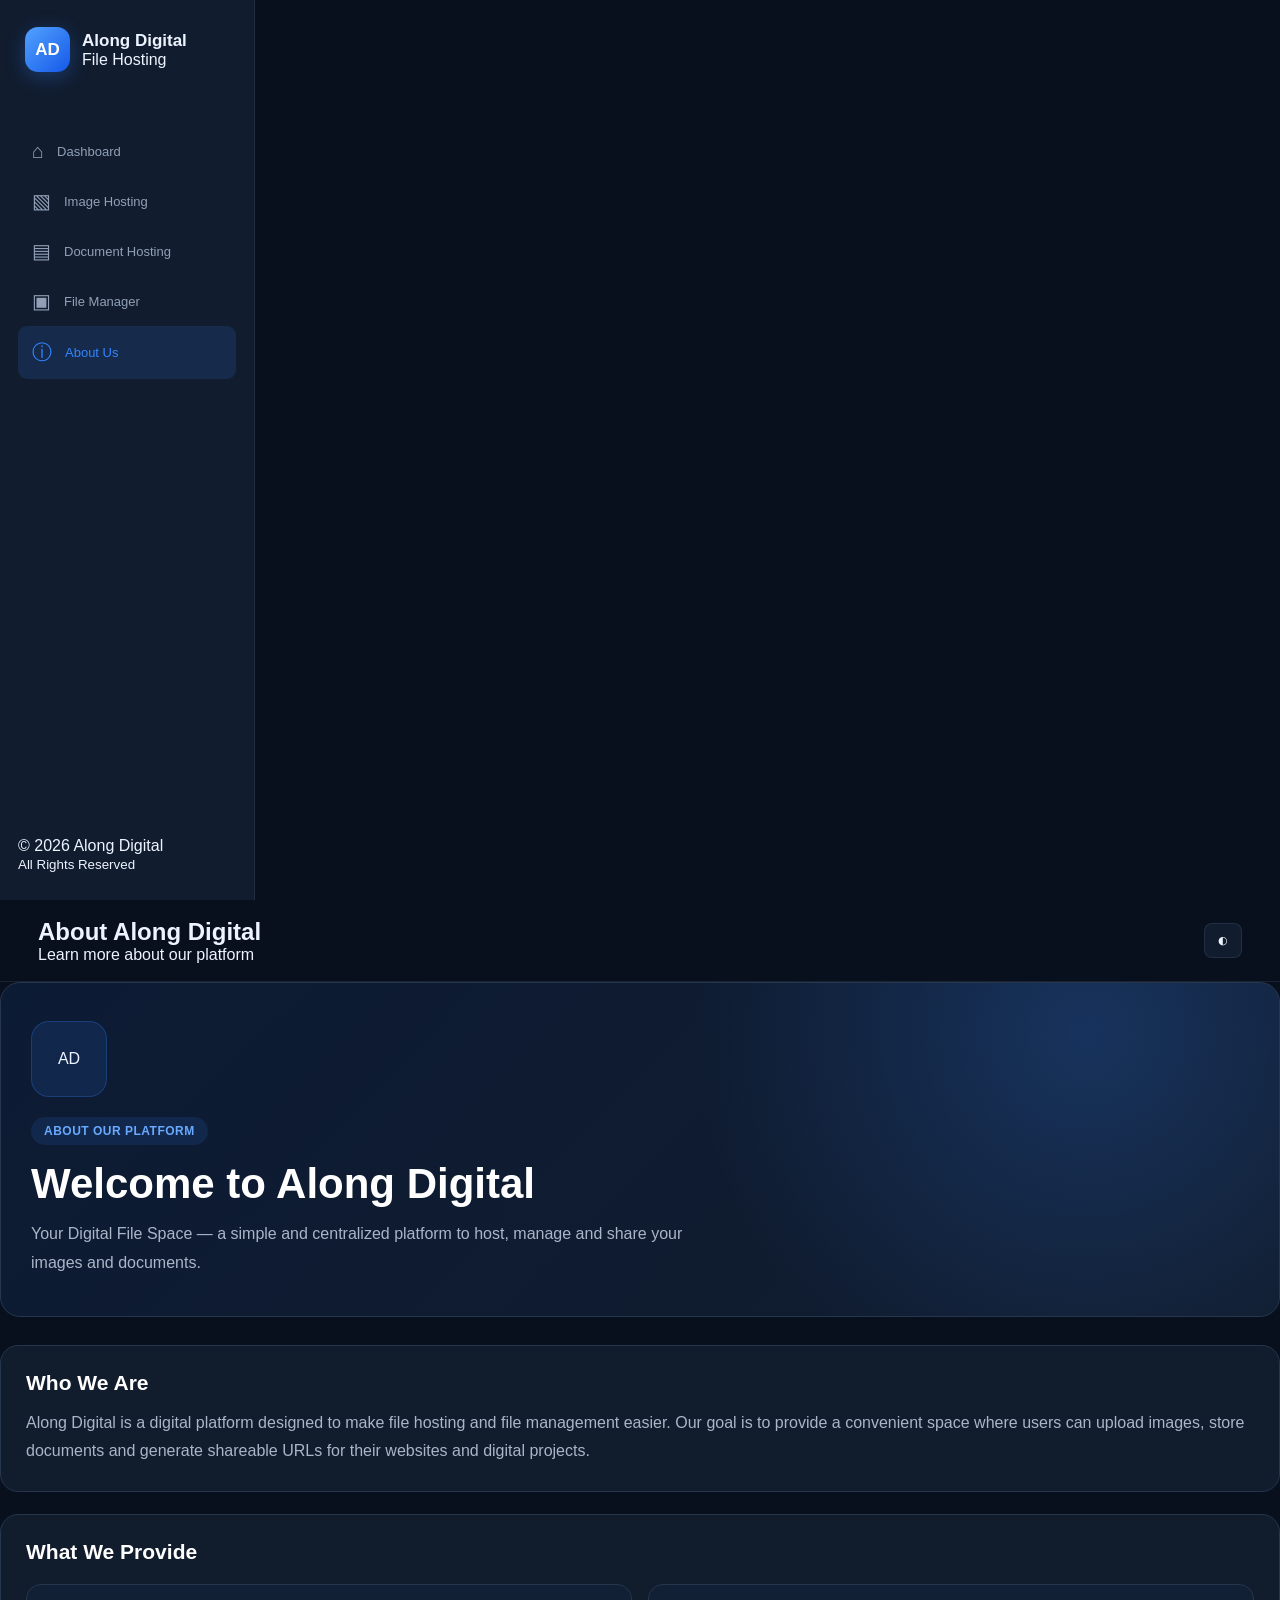
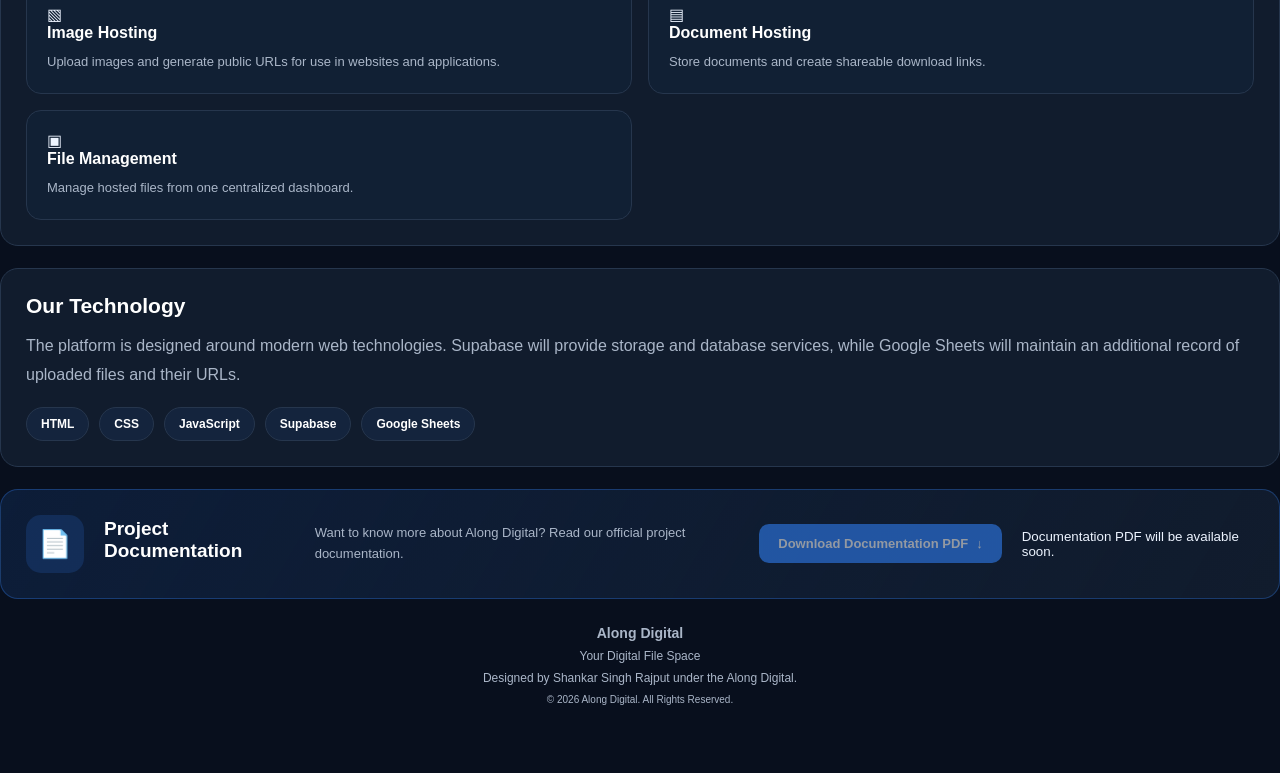
<file: about.html>
<!DOCTYPE html>
<html lang="en">
<head>
  <meta charset="UTF-8">
  <meta name="viewport" content="width=device-width, initial-scale=1.0">

  <title>About Us | Along Digital</title>

  <link rel="stylesheet" href="../style.css">
  <link rel="stylesheet" href="about.css">
</head>

<body>

  <div class="app-container">

    <aside class="sidebar" id="sidebar">

      <div class="brand">
        <div class="brand-logo">AD</div>
        <div class="brand-info">
          <h2>Along Digital</h2>
          <span>File Hosting</span>
        </div>
      </div>

      <nav class="sidebar-nav">

        <a href="../index.html" class="nav-link">
          <span>⌂</span> Dashboard
        </a>

        <a href="image-hosting.html" class="nav-link">
          <span>▧</span> Image Hosting
        </a>

        <a href="document-hosting.html" class="nav-link">
          <span>▤</span> Document Hosting
        </a>

        <a href="file-manager.html" class="nav-link">
          <span>▣</span> File Manager
        </a>

        <a href="about.html" class="nav-link active">
          <span>ⓘ</span> About Us
        </a>

      </nav>

      <div class="sidebar-bottom">
        <p>© 2026 Along Digital</p>
        <small>All Rights Reserved</small>
      </div>

    </aside>


    <main class="main-content">

      <header class="topbar">

        <button class="menu-btn" id="menuBtn">☰</button>

        <div class="topbar-title">
          <h2>About Along Digital</h2>
          <p>Learn more about our platform</p>
        </div>

        <button class="theme-btn" id="themeToggle">◐</button>

      </header>


      <section class="page-content about-content">

        <!-- HERO -->
        <div class="about-hero">

          <div class="about-logo">AD</div>

          <span class="about-tag">ABOUT OUR PLATFORM</span>

          <h1>Welcome to <span>Along Digital</span></h1>

          <p>
            Your Digital File Space — a simple and centralized platform
            to host, manage and share your images and documents.
          </p>

        </div>


        <!-- ABOUT -->
        <div class="about-section">

          <h2>Who We Are</h2>

          <p>
            Along Digital is a digital platform designed to make file
            hosting and file management easier. Our goal is to provide
            a convenient space where users can upload images, store
            documents and generate shareable URLs for their websites
            and digital projects.
          </p>

        </div>


        <!-- SERVICES -->
        <div class="about-section">

          <h2>What We Provide</h2>

          <div class="about-services">

            <div class="about-service-card">
              <span>▧</span>
              <h3>Image Hosting</h3>
              <p>
                Upload images and generate public URLs for use
                in websites and applications.
              </p>
            </div>

            <div class="about-service-card">
              <span>▤</span>
              <h3>Document Hosting</h3>
              <p>
                Store documents and create shareable download links.
              </p>
            </div>

            <div class="about-service-card">
              <span>▣</span>
              <h3>File Management</h3>
              <p>
                Manage hosted files from one centralized dashboard.
              </p>
            </div>

          </div>

        </div>


        <!-- TECHNOLOGY -->
        <div class="about-section">

          <h2>Our Technology</h2>

          <p>
            The platform is designed around modern web technologies.
            Supabase will provide storage and database services,
            while Google Sheets will maintain an additional record
            of uploaded files and their URLs.
          </p>

          <div class="technology-tags">
            <span>HTML</span>
            <span>CSS</span>
            <span>JavaScript</span>
            <span>Supabase</span>
            <span>Google Sheets</span>
          </div>

        </div>


        <!-- DOCUMENTATION -->
        <div class="about-documentation">

          <span class="documentation-icon">📄</span>

          <h2>Project Documentation</h2>

          <p>
            Want to know more about Along Digital?
            Read our official project documentation.
          </p>

          <a
            href="#"
            id="aboutPdfBtn"
            target="_blank"
            rel="noopener noreferrer"
            class="about-pdf-button"
          >
            Download Documentation PDF
            <span>↓</span>
          </a>

          <small id="pdfStatus">
            Documentation PDF will be available soon.
          </small>

        </div>


        <!-- FOOTER -->
        <footer class="about-footer">
          <h3>Along Digital</h3>
          <p>Your Digital File Space</p>
          <p>Designed by Shankar Singh Rajput under the Along Digital.</p>
          <small>© 2026 Along Digital. All Rights Reserved.</small>
        </footer>

      </section>

    </main>

  </div>


  <div class="toast" id="toast"></div>


  <script src="../assets.js"></script>
  <script src="about.js"></script>

</body>
</html>
</file>
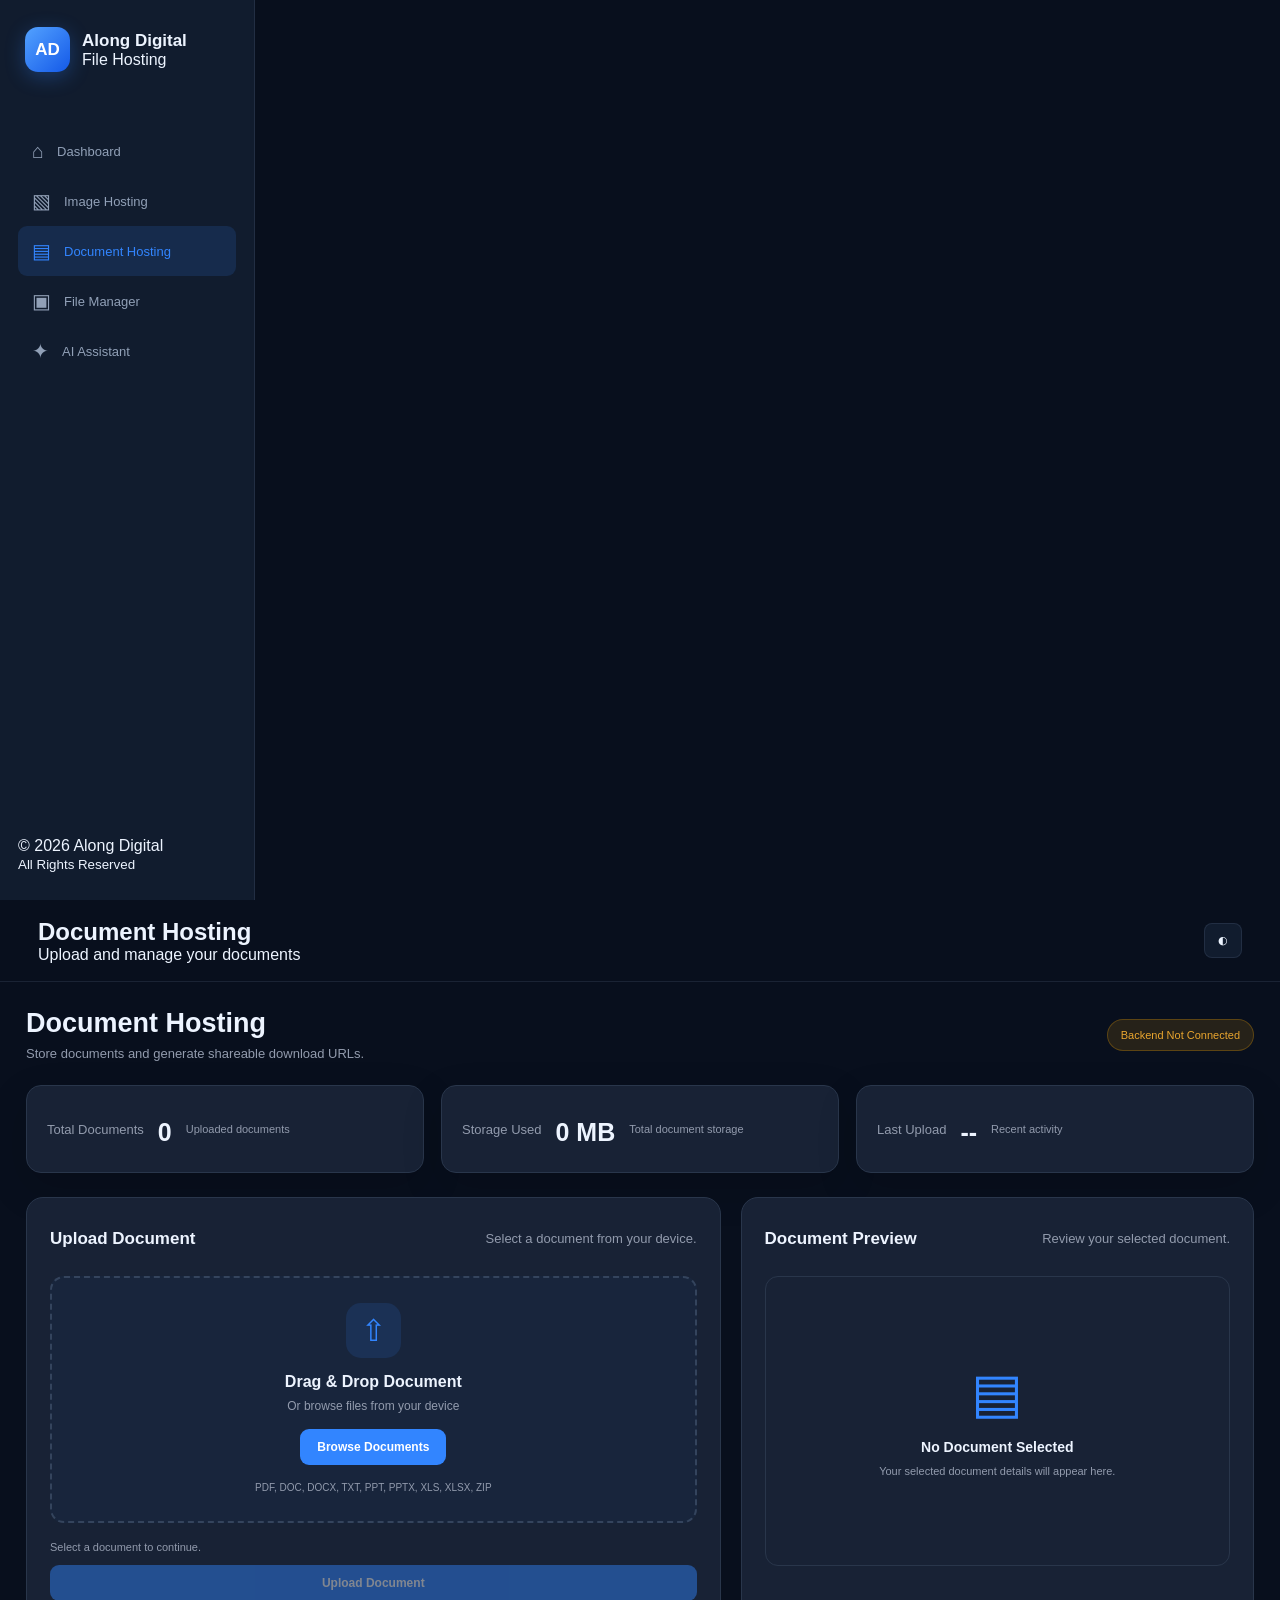
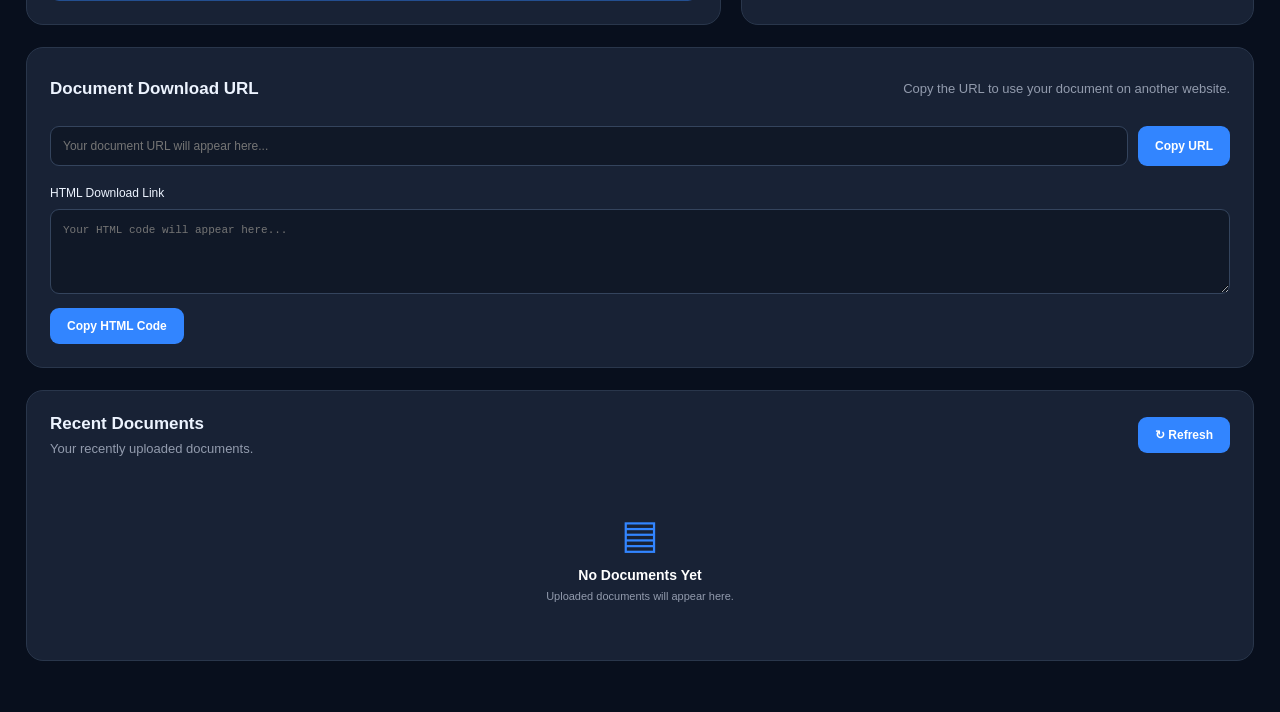
<file: document-hosting.html>
<!DOCTYPE html>
<html lang="en">
<head>
  <meta charset="UTF-8">
  <meta name="viewport" content="width=device-width, initial-scale=1.0">
  <meta name="theme-color" content="#101827">

  <title>Document Hosting | Along Digital</title>

  <link rel="stylesheet" href="../style.css">
  <link rel="stylesheet" href="document-hosting.css">
</head>

<body>

  <div class="app-container">

    <!-- SIDEBAR -->
    <aside class="sidebar" id="sidebar">

      <div class="brand">
        <div class="brand-logo">AD</div>
        <div class="brand-info">
          <h2>Along Digital</h2>
          <span>File Hosting</span>
        </div>
      </div>

      <nav class="sidebar-nav">

        <a href="../index.html" class="nav-link">
          <span>⌂</span> Dashboard
        </a>

        <a href="image-hosting.html" class="nav-link">
          <span>▧</span> Image Hosting
        </a>

        <a href="document-hosting.html" class="nav-link active">
          <span>▤</span> Document Hosting
        </a>

        <a href="file-manager.html" class="nav-link">
          <span>▣</span> File Manager
        </a>

        <a href="ai-assistant.html" class="nav-link">
          <span>✦</span> AI Assistant
        </a>

      </nav>

      <div class="sidebar-bottom">
        <p>© 2026 Along Digital</p>
        <small>All Rights Reserved</small>
      </div>

    </aside>


    <!-- MAIN CONTENT -->
    <main class="main-content">

      <!-- TOPBAR -->
      <header class="topbar">

        <button class="menu-btn" id="menuBtn">☰</button>

        <div class="topbar-title">
          <h2>Document Hosting</h2>
          <p>Upload and manage your documents</p>
        </div>

        <button class="theme-btn" id="themeToggle">
          ◐
        </button>

      </header>


      <!-- PAGE CONTENT -->
      <section class="page-content">

        <div class="page-heading">
          <div>
            <h1>Document Hosting</h1>
            <p>Store documents and generate shareable download URLs.</p>
          </div>

          <span class="status-label" id="connectionStatus">
            Backend Not Connected
          </span>
        </div>


        <!-- STATS -->
        <div class="stats-grid">

          <div class="stat-card">
            <span>Total Documents</span>
            <h2 id="totalDocuments">0</h2>
            <small>Uploaded documents</small>
          </div>

          <div class="stat-card">
            <span>Storage Used</span>
            <h2 id="documentStorage">0 MB</h2>
            <small>Total document storage</small>
          </div>

          <div class="stat-card">
            <span>Last Upload</span>
            <h2 id="lastUpload">--</h2>
            <small>Recent activity</small>
          </div>

        </div>


        <!-- UPLOAD SECTION -->
        <div class="document-layout">

          <div class="upload-card">

            <div class="section-heading">
              <h2>Upload Document</h2>
              <p>Select a document from your device.</p>
            </div>

            <div class="document-drop-zone" id="documentDropZone">

              <div class="upload-icon">⇧</div>

              <h3>Drag & Drop Document</h3>

              <p>Or browse files from your device</p>

              <button type="button" id="selectDocumentBtn">
                Browse Documents
              </button>

              <small>
                PDF, DOC, DOCX, TXT, PPT, PPTX, XLS, XLSX, ZIP
              </small>

              <input
                type="file"
                id="documentInput"
                accept=".pdf,.doc,.docx,.txt,.ppt,.pptx,.xls,.xlsx,.zip"
                hidden
              >

            </div>


            <!-- SELECTED DOCUMENT -->
            <div class="selected-document" id="selectedDocument">

              <div class="document-icon" id="documentIcon">PDF</div>

              <div class="document-info">
                <h3 id="documentName">Document Name</h3>
                <p id="documentDetails">File details</p>
              </div>

              <button
                type="button"
                id="removeDocumentBtn"
                title="Remove document"
              >
                ✕
              </button>

            </div>


            <!-- UPLOAD BUTTON -->
            <div class="upload-actions">

              <div id="uploadStatus" class="upload-status">
                Select a document to continue.
              </div>

              <button
                type="button"
                id="uploadDocumentBtn"
                disabled
              >
                Upload Document
              </button>

            </div>

          </div>


          <!-- PREVIEW CARD -->
          <div class="document-preview-card">

            <div class="section-heading">
              <h2>Document Preview</h2>
              <p>Review your selected document.</p>
            </div>

            <div class="document-preview" id="documentPreview">

              <div class="empty-document">
                <div class="empty-icon">▤</div>
                <h3>No Document Selected</h3>
                <p>Your selected document details will appear here.</p>
              </div>

            </div>

          </div>

        </div>


        <!-- URL RESULT -->
        <div class="document-url-card" id="documentURLSection">

          <div class="section-heading">
            <h2>Document Download URL</h2>
            <p>Copy the URL to use your document on another website.</p>
          </div>

          <div class="url-input-group">

            <input
              type="text"
              id="documentURL"
              placeholder="Your document URL will appear here..."
              readonly
            >

            <button type="button" id="copyDocumentURLBtn">
              Copy URL
            </button>

          </div>

          <div class="document-code-box">

            <label>HTML Download Link</label>

            <textarea
              id="documentHTMLCode"
              readonly
              placeholder="Your HTML code will appear here..."
            ></textarea>

            <button type="button" id="copyDocumentHTMLBtn">
              Copy HTML Code
            </button>

          </div>

        </div>


        <!-- RECENT DOCUMENTS -->
        <div class="recent-documents-card">

          <div class="recent-heading">
            <div>
              <h2>Recent Documents</h2>
              <p>Your recently uploaded documents.</p>
            </div>

            <button type="button" id="refreshDocumentsBtn">
              ↻ Refresh
            </button>
          </div>

          <div class="recent-documents-grid" id="recentDocumentsGrid">

            <div class="empty-documents">
              <div>▤</div>
              <h3>No Documents Yet</h3>
              <p>Uploaded documents will appear here.</p>
            </div>

          </div>

        </div>

      </section>

    </main>

  </div>


  <!-- TOAST -->
  <div class="toast" id="toast"></div>


  <!-- SCRIPTS -->
  <script src="../assets.js"></script>
  <script src="document-hosting.js"></script>

</body>
</html>
</file>
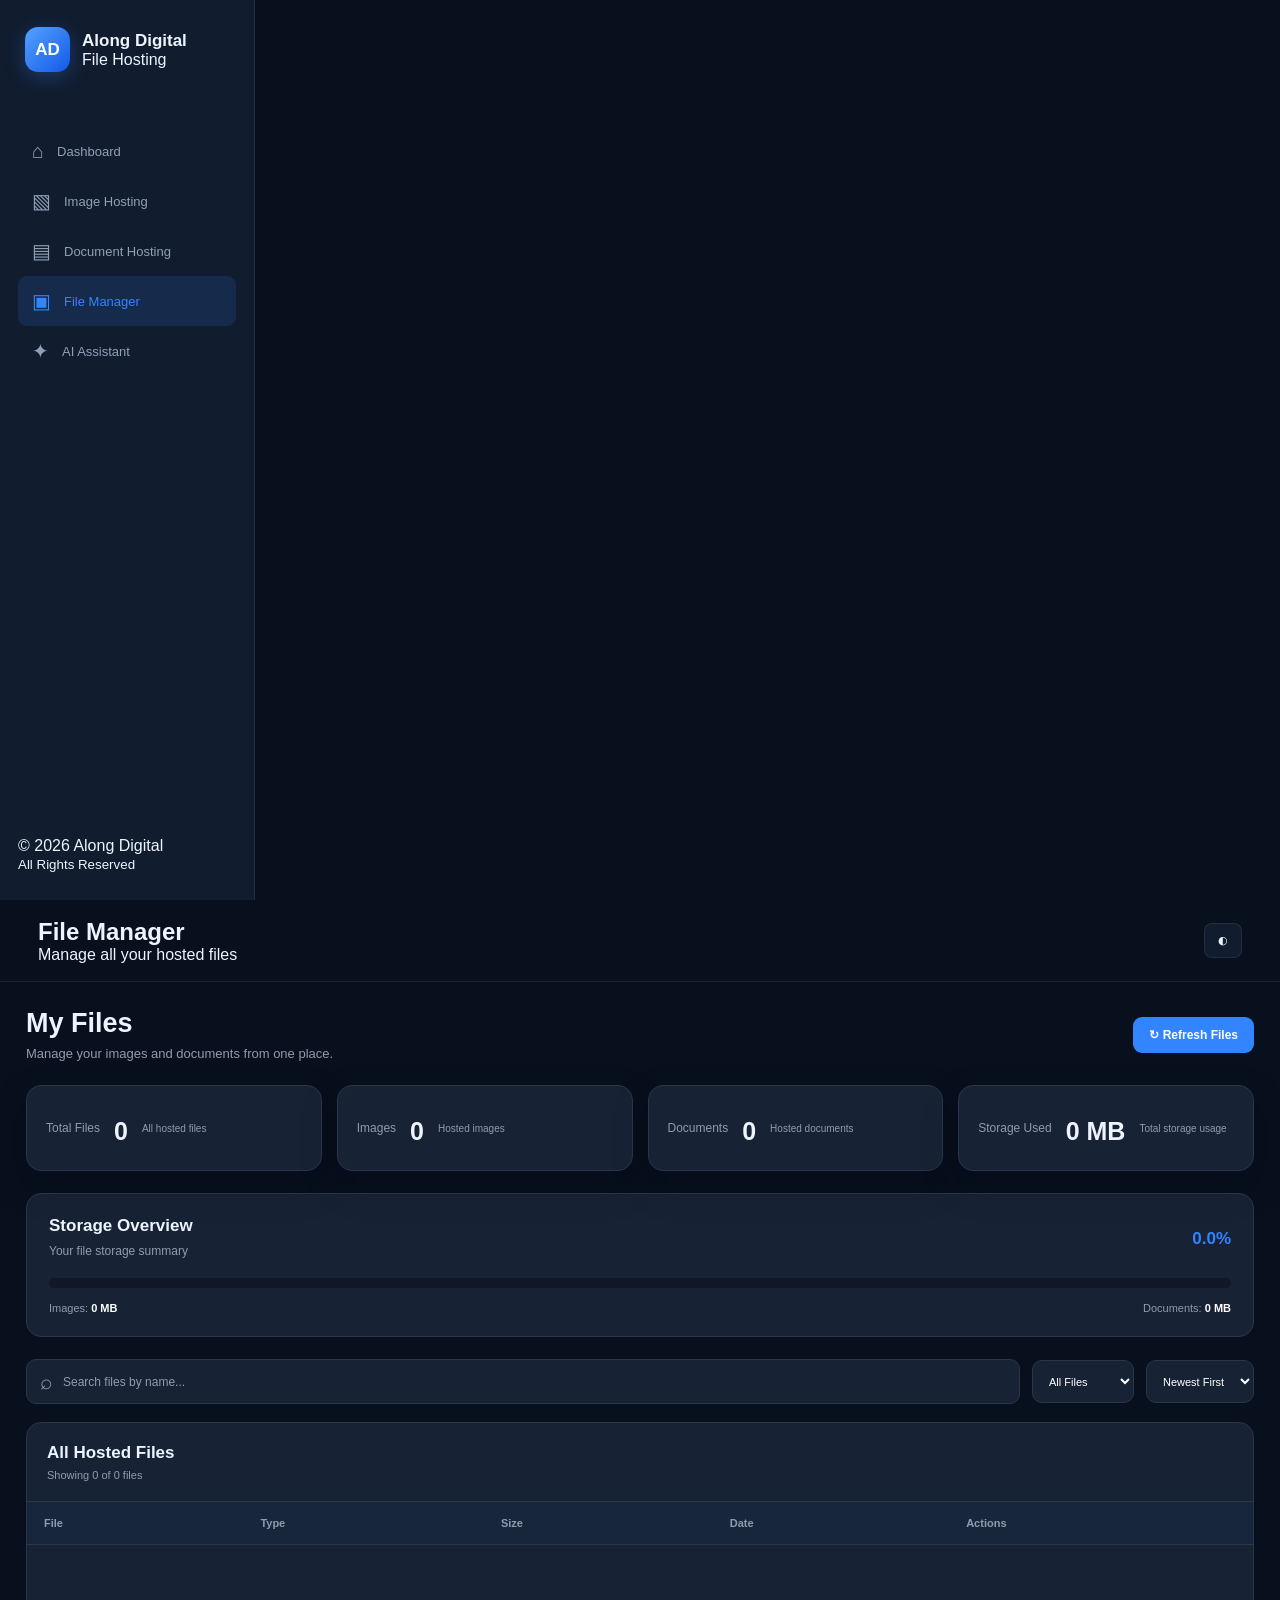
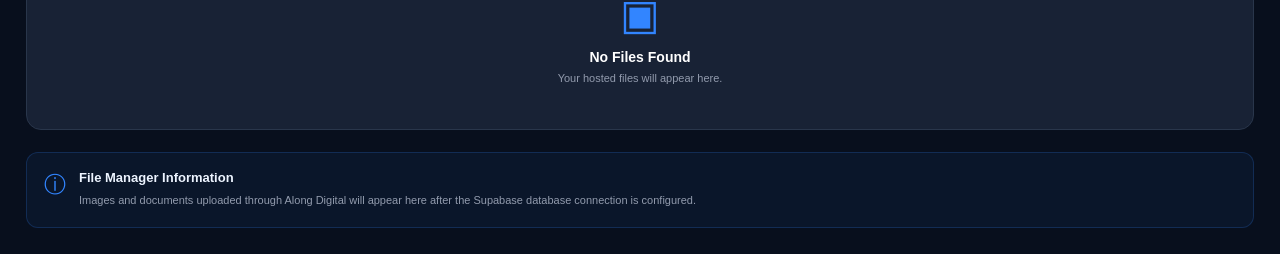
<file: file-manager.html>
<!DOCTYPE html>
<html lang="en">
<head>
  <meta charset="UTF-8">
  <meta name="viewport" content="width=device-width, initial-scale=1.0">
  <meta name="theme-color" content="#101827">

  <title>File Manager | Along Digital</title>

  <link rel="stylesheet" href="../style.css">
  <link rel="stylesheet" href="file-manager.css">
</head>

<body>

  <div class="app-container">

    <!-- SIDEBAR -->
    <aside class="sidebar" id="sidebar">

      <div class="brand">
        <div class="brand-logo">AD</div>

        <div class="brand-info">
          <h2>Along Digital</h2>
          <span>File Hosting</span>
        </div>
      </div>

      <nav class="sidebar-nav">

        <a href="../index.html" class="nav-link">
          <span>⌂</span> Dashboard
        </a>

        <a href="image-hosting.html" class="nav-link">
          <span>▧</span> Image Hosting
        </a>

        <a href="document-hosting.html" class="nav-link">
          <span>▤</span> Document Hosting
        </a>

        <a href="file-manager.html" class="nav-link active">
          <span>▣</span> File Manager
        </a>

        <a href="ai-assistant.html" class="nav-link">
          <span>✦</span> AI Assistant
        </a>

      </nav>

      <div class="sidebar-bottom">
        <p>© 2026 Along Digital</p>
        <small>All Rights Reserved</small>
      </div>

    </aside>


    <!-- MAIN CONTENT -->
    <main class="main-content">

      <!-- TOPBAR -->
      <header class="topbar">

        <button class="menu-btn" id="menuBtn">☰</button>

        <div class="topbar-title">
          <h2>File Manager</h2>
          <p>Manage all your hosted files</p>
        </div>

        <button class="theme-btn" id="themeToggle">
          ◐
        </button>

      </header>


      <!-- PAGE CONTENT -->
      <section class="page-content">

        <div class="page-heading">

          <div>
            <h1>My Files</h1>
            <p>Manage your images and documents from one place.</p>
          </div>

          <button type="button" id="refreshFilesBtn">
            ↻ Refresh Files
          </button>

        </div>


        <!-- STATISTICS -->
        <div class="stats-grid">

          <div class="stat-card">
            <span>Total Files</span>
            <h2 id="totalFiles">0</h2>
            <small>All hosted files</small>
          </div>

          <div class="stat-card">
            <span>Images</span>
            <h2 id="totalImages">0</h2>
            <small>Hosted images</small>
          </div>

          <div class="stat-card">
            <span>Documents</span>
            <h2 id="totalDocuments">0</h2>
            <small>Hosted documents</small>
          </div>

          <div class="stat-card">
            <span>Storage Used</span>
            <h2 id="totalStorage">0 MB</h2>
            <small>Total storage usage</small>
          </div>

        </div>


        <!-- STORAGE OVERVIEW -->
        <div class="storage-card">

          <div class="storage-heading">
            <div>
              <h2>Storage Overview</h2>
              <p>Your file storage summary</p>
            </div>

            <span id="storagePercentage">0%</span>
          </div>

          <div class="storage-progress">
            <div
              class="storage-progress-fill"
              id="storageProgressFill"
            ></div>
          </div>

          <div class="storage-details">

            <span>Images: <b id="imageStorageSize">0 MB</b></span>

            <span>Documents: <b id="documentStorageSize">0 MB</b></span>

          </div>

        </div>


        <!-- SEARCH AND FILTER -->
        <div class="file-controls">

          <div class="file-search">
            <span>⌕</span>

            <input
              type="search"
              id="fileSearch"
              placeholder="Search files by name..."
            >
          </div>

          <select id="fileTypeFilter">
            <option value="all">All Files</option>
            <option value="image">Images</option>
            <option value="document">Documents</option>
          </select>

          <select id="fileSort">
            <option value="newest">Newest First</option>
            <option value="oldest">Oldest First</option>
            <option value="name">Name A-Z</option>
          </select>

        </div>


        <!-- FILE LIST -->
        <div class="files-card">

          <div class="files-heading">

            <div>
              <h2>All Hosted Files</h2>
              <p id="fileCountLabel">Showing 0 files</p>
            </div>

          </div>


          <div class="files-table-wrapper">

            <table class="files-table">

              <thead>
                <tr>
                  <th>File</th>
                  <th>Type</th>
                  <th>Size</th>
                  <th>Date</th>
                  <th>Actions</th>
                </tr>
              </thead>

              <tbody id="filesTableBody">

                <tr>
                  <td colspan="5" class="empty-files">
                    <div>▣</div>
                    <h3>No Files Found</h3>
                    <p>Your hosted files will appear here.</p>
                  </td>
                </tr>

              </tbody>

            </table>

          </div>

        </div>


        <!-- INFORMATION -->
        <div class="manager-note">

          <span>ⓘ</span>

          <div>
            <h3>File Manager Information</h3>
            <p>
              Images and documents uploaded through Along Digital
              will appear here after the Supabase database connection
              is configured.
            </p>
          </div>

        </div>

      </section>

    </main>

  </div>


  <!-- TOAST -->
  <div class="toast" id="toast"></div>


  <!-- SCRIPTS -->
  <script src="../assets.js"></script>
  <script src="file-manager.js"></script>

</body>
</html>
</file>
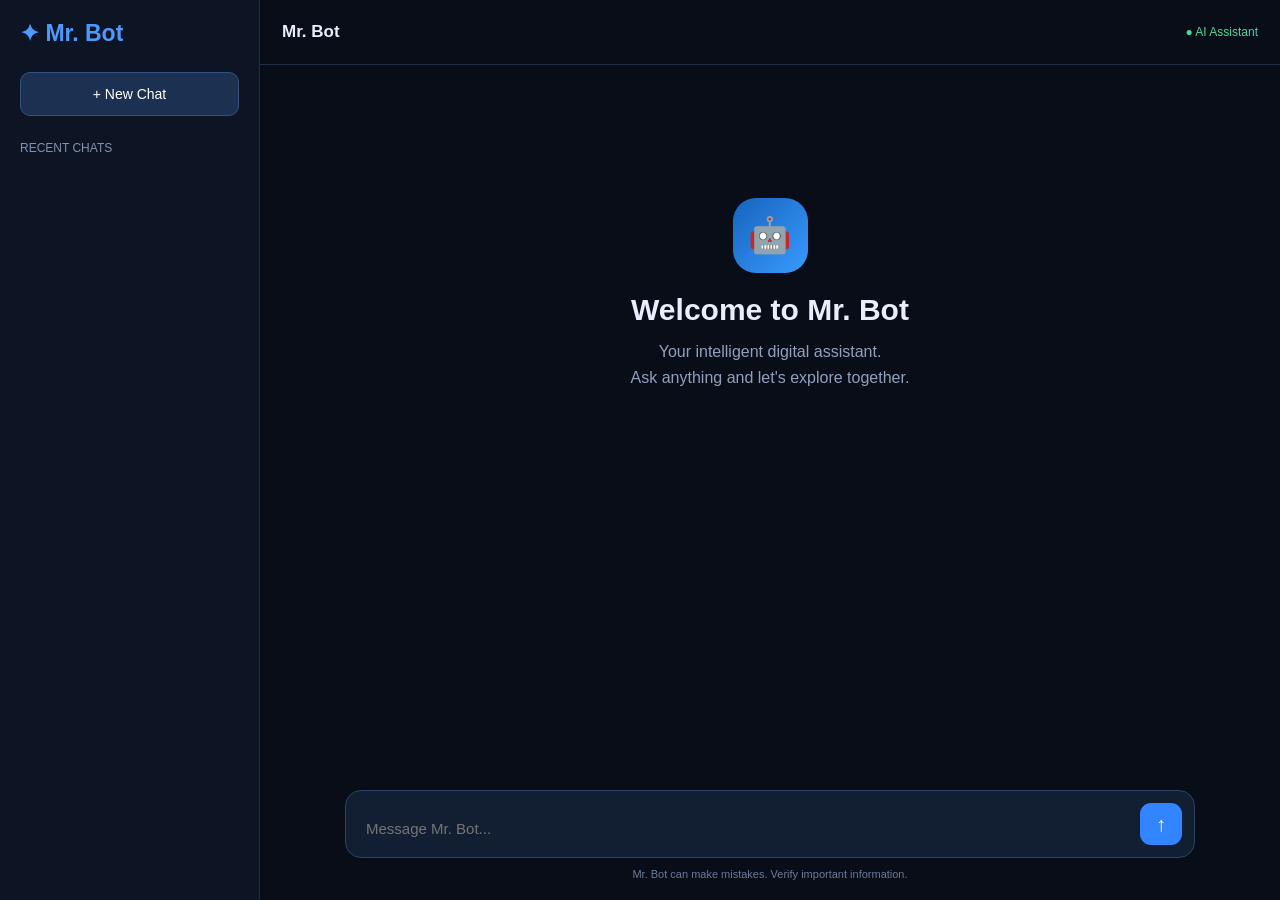
<file: Mr-Bot.html>
<!DOCTYPE html>
<html lang="en">
<head>
<meta charset="UTF-8">
<meta name="viewport" content="width=device-width, initial-scale=1.0">
<title>Mr. Bot | Along Digital</title>

<style>
* {
  margin: 0;
  padding: 0;
  box-sizing: border-box;
}

body {
  background: #080d18;
  color: #e8eefc;
  font-family: Arial, sans-serif;
  height: 100vh;
  display: flex;
  overflow: hidden;
}

/* Sidebar */
.sidebar {
  width: 260px;
  background: #0d1525;
  border-right: 1px solid #202d43;
  padding: 20px;
  display: flex;
  flex-direction: column;
}

.logo {
  font-size: 23px;
  font-weight: bold;
  color: #4d9aff;
  margin-bottom: 25px;
}

.new-chat {
  background: #1c3151;
  color: white;
  border: 1px solid #31527c;
  padding: 13px;
  border-radius: 10px;
  cursor: pointer;
  font-size: 14px;
}

.history-title {
  margin: 25px 0 12px;
  color: #8192ae;
  font-size: 12px;
  text-transform: uppercase;
}

.history-list {
  overflow-y: auto;
}

.history-item {
  padding: 12px;
  border-radius: 8px;
  color: #b8c5db;
  font-size: 13px;
  cursor: pointer;
  margin-bottom: 5px;
  overflow: hidden;
  white-space: nowrap;
  text-overflow: ellipsis;
}

.history-item:hover {
  background: #192944;
}

/* Main */
.main {
  flex: 1;
  display: flex;
  flex-direction: column;
  min-width: 0;
}

.header {
  height: 65px;
  border-bottom: 1px solid #202d43;
  display: flex;
  align-items: center;
  justify-content: space-between;
  padding: 0 22px;
}

.header h2 {
  font-size: 17px;
}

.status {
  color: #45d99b;
  font-size: 12px;
}

/* Chat */
.chat {
  flex: 1;
  overflow-y: auto;
  padding: 25px 5%;
  scroll-behavior: smooth;
}

.welcome {
  text-align: center;
  margin: 12vh auto 30px;
  max-width: 500px;
}

.bot-icon {
  width: 75px;
  height: 75px;
  border-radius: 23px;
  background: linear-gradient(135deg,#1764bd,#399aff);
  display: grid;
  place-items: center;
  font-size: 35px;
  margin: auto auto 20px;
}

.welcome h1 {
  font-size: 30px;
  margin-bottom: 12px;
}

.welcome p {
  color: #91a1bc;
  line-height: 1.6;
}

.message {
  display: flex;
  gap: 12px;
  margin: 22px auto;
  max-width: 850px;
}

.avatar {
  width: 34px;
  height: 34px;
  flex-shrink: 0;
  border-radius: 11px;
  background: #1b3d68;
  display: grid;
  place-items: center;
}

.message-content {
  flex: 1;
  min-width: 0;
  line-height: 1.7;
  overflow-wrap: anywhere;
  white-space: pre-wrap;
}

.message.user .avatar {
  background: #314052;
}

.copy-btn {
  display: block;
  margin-top: 10px;
  background: #1a2b44;
  color: #9ec8ff;
  border: none;
  padding: 7px 12px;
  border-radius: 6px;
  cursor: pointer;
}

/* Input */
.input-area {
  padding: 15px 5% 20px;
}

.input-box {
  max-width: 850px;
  margin: auto;
  background: #121e31;
  border: 1px solid #2a4264;
  border-radius: 16px;
  padding: 12px;
  display: flex;
  align-items: flex-end;
  gap: 10px;
}

.input-box textarea {
  flex: 1;
  resize: none;
  max-height: 140px;
  background: transparent;
  border: none;
  outline: none;
  color: white;
  font-size: 15px;
  padding: 8px;
  font-family: inherit;
}

.send-btn {
  background: #3285ff;
  border: none;
  color: white;
  width: 42px;
  height: 42px;
  border-radius: 11px;
  cursor: pointer;
  font-size: 20px;
}

.send-btn:disabled {
  opacity: .5;
  cursor: not-allowed;
}

.footer {
  text-align: center;
  color: #687b99;
  font-size: 11px;
  margin-top: 10px;
}

@media(max-width:650px) {
  .sidebar {
    display: none;
  }

  .chat {
    padding: 18px;
  }

  .input-area {
    padding: 10px 12px 15px;
  }

  .welcome {
    margin-top: 15vh;
  }
}
</style>
</head>

<body>

<aside class="sidebar">
  <div class="logo">✦ Mr. Bot</div>

  <button class="new-chat" onclick="newChat()">
    + New Chat
  </button>

  <div class="history-title">Recent Chats</div>
  <div class="history-list" id="historyList"></div>
</aside>

<main class="main">

  <header class="header">
    <h2>Mr. Bot</h2>
    <span class="status">● AI Assistant</span>
  </header>

  <section class="chat" id="chat">

    <div class="welcome" id="welcome">
      <div class="bot-icon">🤖</div>
      <h1>Welcome to Mr. Bot</h1>
      <p>Your intelligent digital assistant.<br>
      Ask anything and let's explore together.</p>
    </div>

  </section>

  <section class="input-area">

    <div class="input-box">
      <textarea
        id="userInput"
        rows="1"
        placeholder="Message Mr. Bot..."
      ></textarea>

      <button class="send-btn" id="sendBtn"
        onclick="sendMessage()">↑</button>
    </div>

    <div class="footer">
      Mr. Bot can make mistakes. Verify important information.
    </div>

  </section>

</main>

<script>

// =================================
// MR. BOT CONFIGURATION
// =================================

const CONFIG = {
  apiKey: "AQ.Ab8RN6JdUeCQ7-Ci63N8j2hP0TLmPGyk1jVnFfFMZDfKKTHC9w",
  model: "gpt-4.1-mini",
  apiURL: "https://api.openai.com/v1/responses"
};

const SYSTEM_INSTRUCTIONS =
  "You are Mr. Bot, an intelligent and helpful AI assistant created by Along Digital. Respond clearly and helpfully. You can communicate in Hindi, Hinglish and English.";


// =================================
// CHAT DATA
// =================================

let chats = JSON.parse(
  localStorage.getItem("mrbot_chats") || "[]"
);

let currentChat = null;
let isLoading = false;

const chatBox = document.getElementById("chat");
const input = document.getElementById("userInput");
const sendBtn = document.getElementById("sendBtn");


// =================================
// SAVE DATA
// =================================

function saveChats() {
  localStorage.setItem(
    "mrbot_chats",
    JSON.stringify(chats)
  );
  renderHistory();
}


// =================================
// NEW CHAT
// =================================

function newChat() {
  currentChat = null;
  chatBox.innerHTML = `
    <div class="welcome" id="welcome">
      <div class="bot-icon">🤖</div>
      <h1>Welcome to Mr. Bot</h1>
      <p>Your intelligent digital assistant.<br>
      Ask anything and let's explore together.</p>
    </div>
  `;
}


// =================================
// RENDER HISTORY
// =================================

function renderHistory() {
  const list = document.getElementById("historyList");

  list.innerHTML = "";

  chats.slice().reverse().forEach(c => {
    const item = document.createElement("div");
    item.className = "history-item";
    item.textContent = c.title || "New Chat";

    item.onclick = () => openChat(c.id);

    list.appendChild(item);
  });
}


// =================================
// OPEN CHAT
// =================================

function openChat(id) {
  const selected = chats.find(c => c.id === id);

  if (!selected) return;

  currentChat = selected.id;
  chatBox.innerHTML = "";

  selected.messages.forEach(m => {
    addMessage(m.role, m.content, false);
  });
}


// =================================
// ADD MESSAGE
// =================================

function addMessage(role, content, save = true) {

  document.getElementById("welcome")?.remove();

  const row = document.createElement("div");
  row.className = "message " + (role === "user" ? "user" : "bot");

  const avatar = document.createElement("div");
  avatar.className = "avatar";
  avatar.textContent = role === "user" ? "U" : "🤖";

  const body = document.createElement("div");
  body.className = "message-content";
  body.textContent = content;

  row.appendChild(avatar);
  row.appendChild(body);

  if (role === "assistant") {
    const copy = document.createElement("button");
    copy.className = "copy-btn";
    copy.textContent = "Copy";
    copy.onclick = () => {
      navigator.clipboard.writeText(content);
      copy.textContent = "Copied!";
      setTimeout(() => copy.textContent = "Copy", 1200);
    };
    body.appendChild(copy);
  }

  chatBox.appendChild(row);
  chatBox.scrollTop = chatBox.scrollHeight;
}


// =================================
// SEND MESSAGE
// =================================

async function sendMessage() {

  const text = input.value.trim();

  if (!text || isLoading) return;

  if (
    !CONFIG.apiKey ||
    CONFIG.apiKey === "PASTE_YOUR_OPENAI_API_KEY"
  ) {
    alert("Please add your OpenAI API key in CONFIG.");
    return;
  }

  if (!currentChat) {
    currentChat = Date.now();

    chats.push({
      id: currentChat,
      title: text.slice(0, 35),
      messages: []
    });
  }

  const active = chats.find(c => c.id === currentChat);

  active.messages.push({
    role: "user",
    content: text
  });

  addMessage("user", text);

  input.value = "";
  input.style.height = "auto";

  isLoading = true;
  sendBtn.disabled = true;

  const typing = document.createElement("div");
  typing.className = "message";
  typing.id = "typing";
  typing.textContent = "🤖 Mr. Bot is thinking...";
  chatBox.appendChild(typing);

  try {

    const response = await fetch(CONFIG.apiURL, {

      method: "POST",

      headers: {
        "Content-Type": "application/json",
        "Authorization": "Bearer " + CONFIG.apiKey
      },

      body: JSON.stringify({

        model: CONFIG.model,

        instructions: SYSTEM_INSTRUCTIONS,

        input: active.messages.map(m => ({
          role: m.role === "assistant" ? "assistant" : "user",
          content: [
            {
              type: "input_text",
              text: m.content
            }
          ]
        })),

        max_output_tokens: 1000

      })

    });

    const data = await response.json();

    if (!response.ok) {
      throw new Error(
        data.error?.message || "API request failed"
      );
    }

    const answer = data.output
      ?.flatMap(item => item.content || [])
      .filter(item => item.type === "output_text")
      .map(item => item.text)
      .join("\n") || "No response received.";

    active.messages.push({
      role: "assistant",
      content: answer
    });

    typing.remove();

    addMessage("assistant", answer);

    saveChats();

  } catch (error) {

    typing.remove();

    addMessage(
      "assistant",
      "Error: " + error.message
    );

  } finally {

    isLoading = false;
    sendBtn.disabled = false;
    input.focus();

  }

}


// =================================
// ENTER TO SEND
// =================================

input.addEventListener("keydown", e => {

  if (e.key === "Enter" && !e.shiftKey) {
    e.preventDefault();
    sendMessage();
  }

});

input.addEventListener("input", () => {
  input.style.height = "auto";
  input.style.height =
    Math.min(input.scrollHeight, 140) + "px";
});


// =================================
// INITIALIZE
// =================================

renderHistory();

</script>

</body>
</html>
</file>
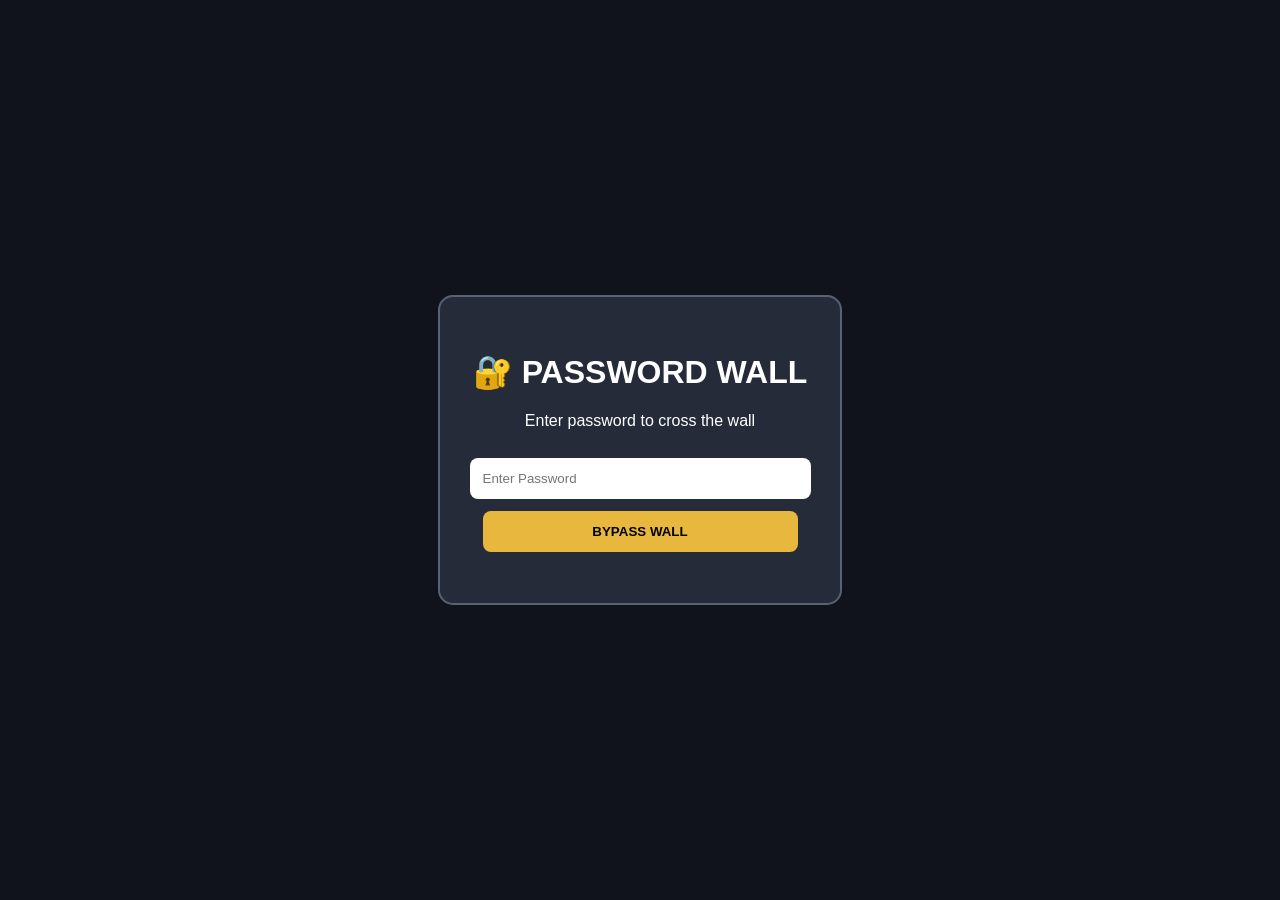
<file: password-wall.html>
<!DOCTYPE html>
<html>
<head>
<meta name="viewport" content="width=device-width, initial-scale=1">
<title>Password Wall</title>

<style>
body {
  margin: 0;
  background: #10131c;
  color: white;
  font-family: Arial;
  display: grid;
  place-items: center;
  min-height: 100vh;
}

.wall {
  background: #252b38;
  padding: 35px 25px;
  border-radius: 15px;
  text-align: center;
  width: 80%;
  max-width: 350px;
  border: 2px solid #596273;
}

input, button {
  padding: 13px;
  width: 90%;
  margin-top: 12px;
  border-radius: 8px;
  border: none;
}

button {
  background: #e8b83e;
  font-weight: bold;
  cursor: pointer;
}

#message {
  color: #ff7777;
}
</style>
</head>

<body>

<div class="wall">
  <h1>🔐 PASSWORD WALL</h1>
  <p>Enter password to cross the wall</p>

  <input type="password" id="pass"
  placeholder="Enter Password">

  <button onclick="unlock()">BYPASS WALL</button>

  <p id="message"></p>
</div>

<script>
function unlock() {
  const password = document.getElementById("pass").value;

  if (password === "1234") {
    document.getElementById("message").innerText =
      "Access Granted!";
    window.location.href = "success.html";
  } else {
    document.getElementById("message").innerText =
      "Wrong Password!";
  }
}
</script>

</body>
</html>
</file>
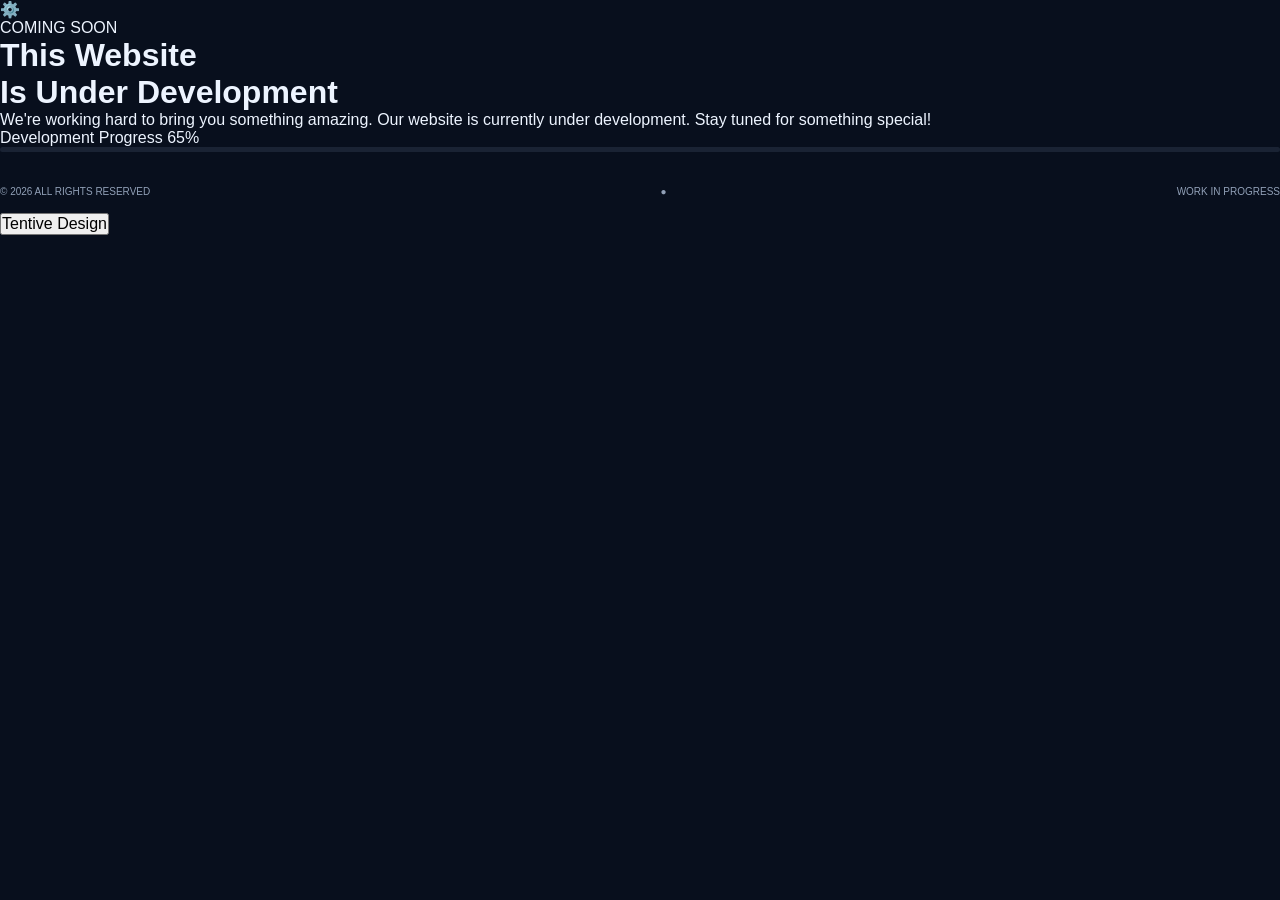
<file: soon.html>
<!DOCTYPE html>
<html lang="en">
<head>
<meta charset="UTF-8">
<meta name="viewport" content="width=device-width, initial-scale=1.0">
<title>Under Development</title>
</head>
<link rel="stylesheet" href="style.css">

<body>

<div class="bg-circle"></div>

<div class="container">

    <div class="icon">⚙️</div>

    <div class="tag">COMING SOON</div>

    <h1>This Website<br>Is Under Development</h1>

    <p>
        We're working hard to bring you something amazing.
        Our website is currently under development.
        Stay tuned for something special!
    </p>

    <div class="progress-info">
        <span>Development Progress</span>
        <span>65%</span>
    </div>

    <div class="progress">
        <div class="progress-bar"></div>
    </div>

    <div class="footer">
        © 2026 ALL RIGHTS RESERVED
        <br><br>
        <span class="dot">●</span> WORK IN PROGRESS
    </div>
<button class="btn" id="btn" >Tentive Design</button>

</div>

</body>
<script src="script.js"></script>
</html>
</file>
<file: style.css>
:root {
  --accent: #3285ff;
  --accent-soft: rgba(50,133,255,.14);
  --bg: #080f1d;
  --panel: #111c2e;
  --panel-2: #16243a;
  --text: #edf4ff;
  --muted: #91a0b7;
  --border: rgba(148,170,205,.13);
  --shadow: 0 15px 40px rgba(0,0,0,.15);
}

body.light-theme {
  --bg: #f3f6fc;
  --panel: #ffffff;
  --panel-2: #edf3fc;
  --text: #17243a;
  --muted: #718097;
  --border: rgba(35,65,105,.12);
  --shadow: 0 12px 35px rgba(30,60,100,.07);
}

* {
  margin: 0;
  padding: 0;
  box-sizing: border-box;
}

body {
  background: var(--bg);
  color: var(--text);
  font-family: Arial, Helvetica, sans-serif;
  transition: background .3s, color .3s;
}

button, input {
  font: inherit;
}

button {
  cursor: pointer;
}

a {
  text-decoration: none;
  color: inherit;
}

.app {
  min-height: 100vh;
  display: flex;
}

/* SIDEBAR */

.sidebar {
  width: 255px;
  min-height: 100vh;
  background: var(--panel);
  border-right: 1px solid var(--border);
  padding: 27px 18px;
  display: flex;
  flex-direction: column;
  flex-shrink: 0;
  z-index: 20;
}

.brand {
  display: flex;
  align-items: center;
  gap: 12px;
  padding: 0 7px;
  margin-bottom: 55px;
}

.brand-logo {
  width: 45px;
  height: 45px;
  display: grid;
  place-items: center;
  background: linear-gradient(135deg,#53a2ff,#1459e8);
  border-radius: 13px;
  color: white;
  font-weight: 800;
  font-size: 17px;
  box-shadow: 0 5px 20px rgba(50,133,255,.3);
}

.brand h2 {
  font-size: 17px;
}

.brand small {
  color: var(--muted);
  font-size: 10px;
  display: block;
  margin-top: 4px;
}

.nav-label,
.section-label {
  font-size: 10px;
  letter-spacing: 1.8px;
  font-weight: bold;
  color: var(--muted);
}

.nav-label {
  padding: 0 12px;
  margin-bottom: 15px;
}

.navigation {
  display: grid;
  gap: 8px;
}

.nav-link {
  display: flex;
  align-items: center;
  gap: 13px;
  padding: 13px 14px;
  border-radius: 9px;
  color: var(--muted);
  font-size: 13px;
  transition: .25s;
}

.nav-link span {
  font-size: 20px;
}

.nav-link:hover,
.nav-link.active {
  background: var(--accent-soft);
  color: var(--accent);
}

.sidebar-bottom {
  margin-top: auto;
}

.storage-card {
  background: var(--panel-2);
  padding: 17px;
  border-radius: 12px;
  border: 1px solid var(--border);
}

.storage-icon {
  font-size: 25px;
  color: var(--accent);
}

.storage-card h3 {
  font-size: 13px;
  margin: 12px 0 7px;
}

.storage-card p,
.storage-card small {
  color: var(--muted);
  font-size: 11px;
  line-height: 1.6;
}

.storage-line {
  display: flex;
  justify-content: space-between;
  font-size: 10px;
  margin: 16px 0 8px;
}

.progress {
  height: 5px;
  background: var(--border);
  border-radius: 10px;
  overflow: hidden;
  margin-bottom: 9px;
}

.progress div {
  width: 0;
  height: 100%;
  background: var(--accent);
}

.sidebar-footer {
  text-align: center;
  color: var(--muted);
  font-size: 10px;
  margin-top: 25px;
}

/* MAIN */

.main-content {
  flex: 1;
  min-width: 0;
}

.topbar {
  height: 82px;
  border-bottom: 1px solid var(--border);
  display: flex;
  align-items: center;
  justify-content: space-between;
  padding: 0 38px;
  background: var(--bg);
  position: sticky;
  top: 0;
  z-index: 10;
}

.top-left,
.top-actions,
.profile {
  display: flex;
  align-items: center;
}

.top-left {
  gap: 15px;
}

.breadcrumb {
  display: block;
  color: var(--muted);
  font-size: 10px;
  margin-bottom: 5px;
}

.top-left strong {
  font-size: 14px;
}

.top-actions {
  gap: 25px;
}

.theme-btn {
  background: var(--panel);
  color: var(--text);
  border: 1px solid var(--border);
  border-radius: 8px;
  padding: 10px 13px;
  font-size: 11px;
}

.profile {
  gap: 10px;
}

.avatar {
  width: 36px;
  height: 36px;
  background: var(--accent-soft);
  color: var(--accent);
  border-radius: 50%;
  display: grid;
  place-items: center;
  font-size: 11px;
  font-weight: bold;
}

.profile-info strong,
.profile-info small {
  display: block;
}

.profile-info strong {
  font-size: 11px;
}

.profile-info small {
  color: var(--muted);
  font-size: 10px;
  margin-top: 4px;
}

.menu-btn {
  display: none;
  background: transparent;
  border: 0;
  color: var(--text);
  font-size: 22px;
}

/* DASHBOARD */

.dashboard {
  max-width: 1500px;
  padding: 35px 38px;
  margin: auto;
}

.hero {
  min-height: 290px;
  background: linear-gradient(115deg,#102d59,#123e80 60%,#1765bd);
  border-radius: 17px;
  padding: 40px;
  display: flex;
  align-items: center;
  justify-content: space-between;
  position: relative;
  overflow: hidden;
  color: white;
  box-shadow: var(--shadow);
}

.hero-content {
  position: relative;
  z-index: 2;
  max-width: 520px;
}

.eyebrow {
  font-size: 10px;
  letter-spacing: 2px;
  color: #a9d1ff;
  font-weight: bold;
}

.hero h1 {
  font-size: clamp(29px,4vw,43px);
  line-height: 1.2;
  margin: 20px 0 12px;
}

.hero h1 span {
  color: #7eb9ff;
}

.hero p {
  color: #c0d7f6;
  font-size: 12px;
  line-height: 1.8;
  max-width: 400px;
}

.primary-btn {
  border: 0;
  background: white;
  color: #1254a9;
  font-weight: bold;
  border-radius: 7px;
  padding: 12px 17px;
  font-size: 11px;
  margin-top: 23px;
}

.primary-btn span {
  margin-left: 13px;
}

.hero-visual {
  width: 35%;
  max-width: 330px;
  height: 205px;
  position: relative;
  z-index: 2;
}

.hero-visual img {
  width: 100%;
  height: 100%;
  object-fit: cover;
  border-radius: 13px;
  opacity: .85;
  border: 1px solid rgba(255,255,255,.25);
}

.floating-tag {
  position: absolute;
  bottom: 15px;
  left: -20px;
  background: rgba(8,22,46,.9);
  color: white;
  padding: 12px 15px;
  border-radius: 8px;
  font-size: 10px;
}

.floating-tag span {
  color: #4fdb9b;
  margin-right: 5px;
}

.hero-decoration {
  position: absolute;
  width: 350px;
  height: 350px;
  border: 1px solid rgba(255,255,255,.1);
  border-radius: 50%;
  right: 20%;
  top: -180px;
}

/* SECTIONS */

.section {
  margin-top: 42px;
}

.section-heading {
  display: flex;
  align-items: center;
  justify-content: space-between;
  margin-bottom: 20px;
  gap: 15px;
}

.section-heading h2 {
  font-size: 21px;
  margin: 8px 0 6px;
}

.section-heading p {
  color: var(--muted);
  font-size: 11px;
}

/* STATS */

.stats-grid {
  display: grid;
  grid-template-columns: repeat(4,1fr);
  gap: 16px;
}

.stat-card {
  background: var(--panel);
  border: 1px solid var(--border);
  padding: 20px;
  border-radius: 12px;
  display: flex;
  gap: 14px;
  align-items: center;
  box-shadow: var(--shadow);
  transition: transform .25s;
}

.stat-card:hover {
  transform: translateY(-4px);
}

.stat-icon,
.service-icon {
  display: grid;
  place-items: center;
  flex-shrink: 0;
  border-radius: 10px;
}

.stat-icon {
  width: 43px;
  height: 43px;
  font-size: 22px;
}

.blue { color:#4e9bff; background:rgba(50,133,255,.14); }
.purple { color:#b58bff; background:rgba(155,100,255,.14); }
.cyan { color:#35d1d1; background:rgba(40,200,200,.13); }
.orange { color:#ffb65c; background:rgba(255,170,70,.13); }

.stat-card span {
  color: var(--muted);
  font-size: 10px;
}

.stat-card h3 {
  font-size: 21px;
  margin: 5px 0;
}

.stat-card small {
  color: var(--muted);
  font-size: 9px;
}

/* SERVICE CARDS */

.services-heading {
  align-items: end;
}

.search-box {
  display: flex;
  align-items: center;
  gap: 8px;
  background: var(--panel);
  border: 1px solid var(--border);
  padding: 10px 13px;
  border-radius: 8px;
  color: var(--muted);
}

.search-box input {
  background: transparent;
  border: 0;
  outline: none;
  color: var(--text);
  width: 160px;
  font-size: 11px;
}

.services-grid {
  display: grid;
  grid-template-columns: repeat(4,minmax(0,1fr));
  gap: 17px;
}

.service-card {
  background: var(--panel);
  border: 1px solid var(--border);
  border-radius: 12px;
  overflow: hidden;
  transition: transform .25s, border-color .25s;
  box-shadow: var(--shadow);
}

.service-card:hover {
  transform: translateY(-5px);
  border-color: var(--accent);
}

.service-image {
  height: 145px;
  position: relative;
  overflow: hidden;
  background: var(--panel-2);
}

.service-image img {
  width: 100%;
  height: 100%;
  object-fit: cover;
  transition: transform .4s;
}

.service-card:hover .service-image img {
  transform: scale(1.06);
}

.service-number {
  position: absolute;
  right: 12px;
  top: 12px;
  background: rgba(5,15,30,.75);
  color: white;
  padding: 6px 9px;
  border-radius: 5px;
  font-size: 10px;
}

.service-body {
  padding: 17px;
}

.service-icon {
  width: 38px;
  height: 38px;
  font-size: 20px;
  margin-bottom: 13px;
}

.service-body h3 {
  font-size: 14px;
  margin-bottom: 9px;
}

.service-body p {
  font-size: 10px;
  color: var(--muted);
  line-height: 1.8;
  min-height: 54px;
}

.service-btn {
  width: 100%;
  text-align: left;
  background: var(--accent-soft);
  color: var(--accent);
  border: 0;
  padding: 11px;
  border-radius: 6px;
  font-size: 10px;
  font-weight: bold;
  margin-top: 15px;
  transition: .2s;
}

.service-btn:hover {
  background: var(--accent);
  color: white;
}

.no-results {
  color: var(--muted);
  text-align: center;
  padding: 25px;
  font-size: 12px;
}

/* BOTTOM BANNER */

.bottom-banner {
  margin-top: 40px;
  background: var(--panel);
  border: 1px solid var(--border);
  padding: 25px 30px;
  border-radius: 13px;
  display: flex;
  align-items: center;
  justify-content: space-between;
}

.bottom-banner h2 {
  font-size: 19px;
  margin: 10px 0;
}

.bottom-banner p {
  color: var(--muted);
  font-size: 11px;
}

.banner-icon {
  color: var(--accent);
  font-size: 65px;
  opacity: .7;
}

.footer {
  display: flex;
  justify-content: space-between;
  gap: 15px;
  color: var(--muted);
  font-size: 10px;
  padding: 25px 0 5px;
}

.toast {
  position: fixed;
  bottom: 25px;
  right: 25px;
  background: var(--panel-2);
  color: var(--text);
  border: 1px solid var(--border);
  padding: 13px 18px;
  border-radius: 8px;
  font-size: 12px;
  box-shadow: var(--shadow);
  opacity: 0;
  transform: translateY(15px);
  pointer-events: none;
  transition: .3s;
  z-index: 100;
}

.toast.show {
  opacity: 1;
  transform: translateY(0);
}

/* RESPONSIVE */

@media(max-width:1100px) {
  .stats-grid {
    grid-template-columns: repeat(2,1fr);
  }

  .services-grid {
    grid-template-columns: repeat(2,1fr);
  }
}

@media(max-width:700px) {
  .sidebar {
    position: fixed;
    left: -270px;
    top: 0;
    height: 100vh;
    transition: left .3s;
    box-shadow: var(--shadow);
  }

  .sidebar.open {
    left: 0;
  }

  .menu-btn {
    display: block;
  }

  .topbar {
    height: 70px;
    padding: 0 15px;
  }

  .top-actions {
    gap: 10px;
  }

  .profile-info {
    display: none;
  }

  .theme-btn {
    padding: 9px;
    font-size: 10px;
  }

  .dashboard {
    padding: 20px 15px;
  }

  .hero {
    padding: 27px 22px;
    min-height: 0;
  }

  .hero-visual {
    display: none;
  }

  .hero h1 {
    font-size: 32px;
  }

  .stats-grid {
    gap: 10px;
  }

  .stat-card {
    padding: 13px 10px;
    gap: 9px;
  }

  .stat-icon {
    width: 35px;
    height: 35px;
  }

  .stat-card h3 {
    font-size: 17px;
  }

  .services-grid {
    gap: 11px;
  }

  .service-image {
    height: 115px;
  }

  .service-body {
    padding: 12px;
  }

  .service-body h3 {
    font-size: 12px;
  }

  .service-body p {
    font-size: 9px;
  }

  .services-heading {
    align-items: stretch;
    flex-direction: column;
  }

  .search-box input {
    width: 100%;
  }

  .bottom-banner {
    padding: 20px;
  }

  .bottom-banner h2 {
    font-size: 16px;
  }

  .banner-icon {
    font-size: 40px;
  }

  .footer {
    flex-direction: column;
    line-height: 1.5;
  }
}

@media(max-width:360px) {
  .stat-card {
    flex-direction: column;
    align-items: flex-start;
  }
}
</file>
<file: about.css>
/* =====================================
   ALONG DIGITAL - ABOUT PAGE
===================================== */

.about-content {
  padding-bottom: 40px;
}

/* ABOUT HERO */

.about-hero {
  position: relative;
  overflow: hidden;
  padding: 38px 30px;
  margin-bottom: 28px;
  border: 1px solid var(--border-color, #26364d);
  border-radius: 20px;
  background:
    radial-gradient(circle at 85% 15%, rgba(50, 133, 255, 0.22), transparent 35%),
    linear-gradient(135deg, rgba(50, 133, 255, 0.10), var(--card-bg, #111c2d));
}

.about-logo {
  width: 76px;
  height: 76px;
  display: flex;
  align-items: center;
  justify-content: center;
  margin-bottom: 20px;
  padding: 10px;
  border-radius: 18px;
  background: rgba(50, 133, 255, 0.12);
  border: 1px solid rgba(50, 133, 255, 0.25);
}

.about-logo img {
  width: 100%;
  height: 100%;
  object-fit: contain;
}

.about-hero h1 {
  font-size: clamp(28px, 5vw, 42px);
  margin: 0 0 12px;
  color: var(--text-color, #fff);
}

.about-hero p {
  max-width: 700px;
  line-height: 1.8;
  color: var(--text-muted, #aab6c8);
}

.about-tag {
  display: inline-flex;
  align-items: center;
  padding: 7px 13px;
  margin-bottom: 15px;
  border-radius: 30px;
  color: #69a9ff;
  background: rgba(50, 133, 255, 0.12);
  font-size: 12px;
  font-weight: 700;
  letter-spacing: 0.5px;
  text-transform: uppercase;
}

/* COMMON SECTIONS */

.about-section {
  padding: 25px;
  margin-bottom: 22px;
  border: 1px solid var(--border-color, #26364d);
  border-radius: 18px;
  background: var(--card-bg, #111c2d);
}

.about-section h2 {
  margin: 0 0 14px;
  font-size: 21px;
  color: var(--text-color, #fff);
}

.about-section p {
  margin: 0;
  line-height: 1.8;
  color: var(--text-muted, #aab6c8);
}

/* SERVICES */

.about-services {
  display: grid;
  grid-template-columns: repeat(2, minmax(0, 1fr));
  gap: 16px;
  margin-top: 20px;
}

.about-service-card {
  padding: 20px;
  border: 1px solid var(--border-color, #26364d);
  border-radius: 15px;
  background: rgba(50, 133, 255, 0.035);
  transition: transform 0.25s ease, border-color 0.25s ease;
}

.about-service-card:hover {
  transform: translateY(-4px);
  border-color: #3285ff;
}

.about-service-card h3 {
  margin: 0 0 9px;
  font-size: 16px;
  color: var(--text-color, #fff);
}

.about-service-card p {
  font-size: 13px;
  line-height: 1.7;
}

/* TECHNOLOGY TAGS */

.technology-tags {
  display: flex;
  flex-wrap: wrap;
  gap: 10px;
  margin-top: 17px;
}

.technology-tags span {
  padding: 9px 14px;
  border: 1px solid var(--border-color, #26364d);
  border-radius: 30px;
  color: var(--text-color, #fff);
  background: rgba(50, 133, 255, 0.08);
  font-size: 12px;
  font-weight: 600;
}

/* DOCUMENTATION */

.about-documentation {
  display: flex;
  align-items: center;
  gap: 20px;
  padding: 25px;
  border: 1px solid rgba(50, 133, 255, 0.3);
  border-radius: 18px;
  background: linear-gradient(
    120deg,
    rgba(50, 133, 255, 0.12),
    var(--card-bg, #111c2d)
  );
}

.documentation-icon {
  width: 58px;
  height: 58px;
  flex-shrink: 0;
  display: flex;
  align-items: center;
  justify-content: center;
  border-radius: 15px;
  background: rgba(50, 133, 255, 0.16);
  color: #69a9ff;
  font-size: 27px;
}

.about-documentation h2 {
  margin: 0 0 7px;
  color: var(--text-color, #fff);
  font-size: 19px;
}

.about-documentation p {
  margin: 0;
  color: var(--text-muted, #aab6c8);
  font-size: 13px;
  line-height: 1.6;
}

.about-pdf-button {
  display: inline-flex;
  align-items: center;
  justify-content: center;
  gap: 8px;
  flex-shrink: 0;
  padding: 12px 19px;
  border: none;
  border-radius: 10px;
  background: #3285ff;
  color: #fff;
  text-decoration: none;
  font-size: 13px;
  font-weight: 700;
  transition: 0.25s ease;
}

.about-pdf-button:hover {
  background: #176de8;
  transform: translateY(-2px);
}

.about-pdf-button.disabled {
  opacity: 0.55;
  cursor: not-allowed;
}

/* FOOTER */

.about-footer {
  padding: 22px 10px;
  text-align: center;
  color: var(--text-muted, #aab6c8);
  font-size: 12px;
  line-height: 1.8;
}

/* TOAST */

.toast {
  position: fixed;
  left: 50%;
  bottom: 25px;
  z-index: 9999;
  padding: 12px 20px;
  border-radius: 10px;
  background: #3285ff;
  color: #fff;
  font-size: 13px;
  opacity: 0;
  visibility: hidden;
  transform: translate(-50%, 15px);
  transition: 0.25s ease;
}

.toast.show {
  opacity: 1;
  visibility: visible;
  transform: translate(-50%, 0);
}

/* LIGHT THEME */

body.light-theme .about-hero {
  background:
    radial-gradient(circle at 85% 15%, rgba(50, 133, 255, 0.12), transparent 35%),
    #f0f5fc;
}

body.light-theme .about-section,
body.light-theme .about-service-card {
  background: #fff;
}

body.light-theme .about-documentation {
  background: linear-gradient(120deg, #eaf3ff, #fff);
}

/* RESPONSIVE */

@media (max-width: 650px) {
  .about-hero {
    padding: 27px 20px;
  }

  .about-section {
    padding: 20px;
  }

  .about-services {
    grid-template-columns: 1fr;
  }

  .about-documentation {
    align-items: flex-start;
    flex-direction: column;
  }

  .about-pdf-button {
    width: 100%;
  }
}
</file>
<file: document-hosting.css>
/* =================================
   ALONG DIGITAL - DOCUMENT HOSTING
================================= */

.page-content {
  padding: 26px;
}

.page-heading,
.recent-heading {
  display: flex;
  align-items: center;
  justify-content: space-between;
  gap: 16px;
  margin-bottom: 24px;
}

.page-heading h1 {
  font-size: 27px;
  margin-bottom: 7px;
}

.page-heading p,
.section-heading p,
.recent-heading p {
  color: var(--text-muted, #929bad);
  font-size: 13px;
}

.status-label {
  background: rgba(255, 170, 0, 0.12);
  color: #e9a52e;
  border: 1px solid rgba(255, 170, 0, 0.25);
  padding: 9px 13px;
  border-radius: 20px;
  font-size: 11px;
}

/* STATS */

.stats-grid {
  display: grid;
  grid-template-columns: repeat(3, 1fr);
  gap: 17px;
  margin-bottom: 24px;
}

.stat-card {
  background: var(--card-bg, #182235);
  border: 1px solid var(--border-color, #29364b);
  border-radius: 15px;
  padding: 20px;
}

.stat-card span {
  color: var(--text-muted, #929bad);
  font-size: 13px;
}

.stat-card h2 {
  font-size: 25px;
  margin: 12px 0 5px;
}

.stat-card small {
  color: var(--text-muted, #929bad);
  font-size: 11px;
}

/* MAIN LAYOUT */

.document-layout {
  display: grid;
  grid-template-columns: 1.15fr 0.85fr;
  gap: 20px;
  margin-bottom: 22px;
}

.upload-card,
.document-preview-card,
.document-url-card,
.recent-documents-card {
  background: var(--card-bg, #182235);
  border: 1px solid var(--border-color, #29364b);
  border-radius: 17px;
  padding: 23px;
  min-width: 0;
}

.section-heading {
  margin-bottom: 20px;
}

.section-heading h2,
.recent-heading h2 {
  font-size: 17px;
  margin-bottom: 7px;
}

/* DROP ZONE */

.document-drop-zone {
  border: 2px dashed var(--border-color, #34445d);
  background: rgba(50, 133, 255, 0.035);
  border-radius: 14px;
  min-height: 230px;
  display: flex;
  flex-direction: column;
  justify-content: center;
  align-items: center;
  text-align: center;
  padding: 25px 15px;
  transition: 0.25s;
}

.document-drop-zone.drag-over {
  border-color: #3285ff;
  background: rgba(50, 133, 255, 0.1);
}

.upload-icon {
  width: 55px;
  height: 55px;
  display: grid;
  place-items: center;
  background: rgba(50, 133, 255, 0.13);
  color: #3285ff;
  border-radius: 15px;
  font-size: 30px;
  margin-bottom: 15px;
}

.document-drop-zone h3 {
  font-size: 16px;
  margin-bottom: 8px;
}

.document-drop-zone p {
  color: var(--text-muted, #929bad);
  font-size: 12px;
  margin-bottom: 16px;
}

.document-drop-zone button,
.upload-actions button,
.url-input-group button,
.document-code-box button,
.recent-heading button {
  background: #3285ff;
  color: #fff;
  border: none;
  border-radius: 9px;
  padding: 11px 17px;
  font-size: 12px;
  font-weight: 600;
  cursor: pointer;
  transition: 0.2s;
}

.document-drop-zone button:hover,
.upload-actions button:hover,
.url-input-group button:hover,
.document-code-box button:hover,
.recent-heading button:hover {
  background: #176ce7;
  transform: translateY(-1px);
}

.document-drop-zone small {
  color: var(--text-muted, #929bad);
  font-size: 10px;
  margin-top: 15px;
  line-height: 1.6;
}

/* SELECTED DOCUMENT */

.selected-document {
  display: none;
  align-items: center;
  gap: 13px;
  padding: 14px;
  margin-top: 17px;
  background: rgba(50, 133, 255, 0.07);
  border: 1px solid rgba(50, 133, 255, 0.2);
  border-radius: 12px;
}

.document-icon {
  width: 47px;
  height: 50px;
  display: grid;
  place-items: center;
  flex-shrink: 0;
  background: rgba(50, 133, 255, 0.15);
  color: #3285ff;
  border-radius: 9px;
  font-size: 11px;
  font-weight: 800;
}

.document-info {
  flex: 1;
  min-width: 0;
}

.document-info h3 {
  font-size: 13px;
  overflow-wrap: anywhere;
}

.document-info p {
  font-size: 11px;
  color: var(--text-muted, #929bad);
  margin-top: 5px;
}

.selected-document > button {
  border: none;
  background: transparent;
  color: #ff6262;
  font-size: 17px;
  cursor: pointer;
}

/* UPLOAD ACTIONS */

.upload-actions {
  margin-top: 18px;
}

.upload-status {
  color: var(--text-muted, #929bad);
  font-size: 11px;
  margin-bottom: 12px;
}

.upload-actions button {
  width: 100%;
}

.upload-actions button:disabled {
  opacity: 0.45;
  cursor: not-allowed;
  transform: none;
}

/* PREVIEW */

.document-preview {
  min-height: 290px;
  display: grid;
  place-items: center;
  border: 1px solid var(--border-color, #29364b);
  border-radius: 13px;
  padding: 20px;
  text-align: center;
}

.empty-document {
  max-width: 240px;
}

.empty-icon {
  font-size: 55px;
  color: #3285ff;
  margin-bottom: 14px;
}

.empty-document h3 {
  font-size: 14px;
  margin-bottom: 8px;
}

.empty-document p {
  color: var(--text-muted, #929bad);
  font-size: 11px;
  line-height: 1.6;
}

.preview-file-icon {
  font-size: 65px;
  color: #3285ff;
  margin-bottom: 14px;
}

.preview-file-name {
  font-size: 14px;
  overflow-wrap: anywhere;
  margin-bottom: 8px;
}

.preview-file-details {
  color: var(--text-muted, #929bad);
  font-size: 11px;
  line-height: 1.7;
}

/* URL SECTION */

.document-url-card {
  margin-bottom: 22px;
}

.url-input-group {
  display: flex;
  gap: 10px;
  margin-bottom: 20px;
}

.url-input-group input {
  flex: 1;
  min-width: 0;
  background: var(--input-bg, #101827);
  border: 1px solid var(--border-color, #34445d);
  color: var(--text-color, #fff);
  border-radius: 9px;
  padding: 12px;
  font-size: 12px;
  outline: none;
}

.document-code-box label {
  display: block;
  font-size: 12px;
  margin-bottom: 9px;
}

.document-code-box textarea {
  width: 100%;
  min-height: 85px;
  resize: vertical;
  background: var(--input-bg, #101827);
  border: 1px solid var(--border-color, #34445d);
  color: var(--text-color, #fff);
  border-radius: 9px;
  padding: 12px;
  font-size: 11px;
  line-height: 1.6;
  outline: none;
  margin-bottom: 10px;
}

/* RECENT DOCUMENTS */

.recent-documents-card {
  margin-bottom: 25px;
}

.recent-heading {
  margin-bottom: 20px;
}

.recent-heading button {
  white-space: nowrap;
}

.recent-documents-grid {
  display: grid;
  grid-template-columns: repeat(2, 1fr);
  gap: 13px;
}

.empty-documents {
  grid-column: 1 / -1;
  text-align: center;
  padding: 35px 10px;
  color: var(--text-muted, #929bad);
}

.empty-documents div {
  font-size: 40px;
  color: #3285ff;
  margin-bottom: 10px;
}

.empty-documents h3 {
  color: var(--text-color, #fff);
  font-size: 14px;
  margin-bottom: 7px;
}

.empty-documents p {
  font-size: 11px;
}

/* TOAST */

.toast {
  position: fixed;
  bottom: 25px;
  right: 25px;
  background: #3285ff;
  color: #fff;
  padding: 13px 18px;
  border-radius: 10px;
  font-size: 12px;
  opacity: 0;
  visibility: hidden;
  transform: translateY(12px);
  transition: 0.25s;
  z-index: 9999;
}

.toast.show {
  opacity: 1;
  visibility: visible;
  transform: translateY(0);
}

/* RESPONSIVE */

@media (max-width: 900px) {
  .document-layout {
    grid-template-columns: 1fr;
  }
}

@media (max-width: 650px) {
  .page-content {
    padding: 16px;
  }

  .page-heading {
    align-items: flex-start;
    flex-direction: column;
  }

  .page-heading h1 {
    font-size: 23px;
  }

  .stats-grid {
    grid-template-columns: 1fr;
    gap: 12px;
  }

  .stat-card {
    padding: 16px;
  }

  .upload-card,
  .document-preview-card,
  .document-url-card,
  .recent-documents-card {
    padding: 17px;
  }

  .url-input-group {
    flex-direction: column;
  }

  .recent-documents-grid {
    grid-template-columns: 1fr;
  }

  .recent-heading {
    align-items: flex-start;
  }

  .toast {
    left: 15px;
    right: 15px;
    bottom: 15px;
    text-align: center;
  }
}
</file>
<file: file-manager.css>
/* ==================================
   ALONG DIGITAL - FILE MANAGER
================================== */

.page-content {
  padding: 26px;
}

/* PAGE HEADING */

.page-heading {
  display: flex;
  align-items: center;
  justify-content: space-between;
  gap: 15px;
  margin-bottom: 24px;
}

.page-heading h1 {
  font-size: 27px;
  margin-bottom: 7px;
}

.page-heading p {
  color: var(--text-muted, #929bad);
  font-size: 13px;
}

.page-heading button {
  background: #3285ff;
  color: white;
  border: none;
  border-radius: 9px;
  padding: 11px 16px;
  font-size: 12px;
  font-weight: 600;
  cursor: pointer;
}

/* STATISTICS */

.stats-grid {
  display: grid;
  grid-template-columns: repeat(4, 1fr);
  gap: 15px;
  margin-bottom: 22px;
}

.stat-card {
  background: var(--card-bg, #182235);
  border: 1px solid var(--border-color, #29364b);
  border-radius: 15px;
  padding: 19px;
  min-width: 0;
}

.stat-card span {
  color: var(--text-muted, #929bad);
  font-size: 12px;
}

.stat-card h2 {
  font-size: 25px;
  margin: 12px 0 5px;
}

.stat-card small {
  color: var(--text-muted, #929bad);
  font-size: 10px;
}

/* STORAGE CARD */

.storage-card {
  background: var(--card-bg, #182235);
  border: 1px solid var(--border-color, #29364b);
  border-radius: 15px;
  padding: 22px;
  margin-bottom: 22px;
}

.storage-heading {
  display: flex;
  justify-content: space-between;
  align-items: center;
  gap: 15px;
  margin-bottom: 17px;
}

.storage-heading h2 {
  font-size: 17px;
  margin-bottom: 6px;
}

.storage-heading p {
  color: var(--text-muted, #929bad);
  font-size: 12px;
}

.storage-heading > span {
  color: #3285ff;
  font-size: 17px;
  font-weight: 700;
}

.storage-progress {
  width: 100%;
  height: 10px;
  background: var(--input-bg, #101827);
  border-radius: 20px;
  overflow: hidden;
}

.storage-progress-fill {
  height: 100%;
  width: 0%;
  background: linear-gradient(90deg, #3285ff, #62b0ff);
  border-radius: 20px;
  transition: width 0.4s ease;
}

.storage-details {
  display: flex;
  justify-content: space-between;
  gap: 12px;
  margin-top: 14px;
  color: var(--text-muted, #929bad);
  font-size: 11px;
}

.storage-details b {
  color: var(--text-color, #fff);
}

/* FILE CONTROLS */

.file-controls {
  display: flex;
  align-items: center;
  gap: 12px;
  margin-bottom: 18px;
}

.file-search {
  flex: 1;
  display: flex;
  align-items: center;
  gap: 10px;
  background: var(--card-bg, #182235);
  border: 1px solid var(--border-color, #29364b);
  border-radius: 10px;
  padding: 0 13px;
  min-width: 0;
}

.file-search span {
  font-size: 21px;
  color: var(--text-muted, #929bad);
}

.file-search input {
  width: 100%;
  height: 43px;
  background: transparent;
  border: none;
  outline: none;
  color: var(--text-color, #fff);
  font-size: 12px;
}

.file-search input::placeholder {
  color: var(--text-muted, #929bad);
}

.file-controls select {
  height: 43px;
  padding: 0 12px;
  border-radius: 10px;
  border: 1px solid var(--border-color, #29364b);
  background: var(--card-bg, #182235);
  color: var(--text-color, #fff);
  font-size: 11px;
  outline: none;
}

/* FILE TABLE */

.files-card {
  background: var(--card-bg, #182235);
  border: 1px solid var(--border-color, #29364b);
  border-radius: 15px;
  overflow: hidden;
  margin-bottom: 22px;
}

.files-heading {
  padding: 20px;
  border-bottom: 1px solid var(--border-color, #29364b);
}

.files-heading h2 {
  font-size: 17px;
  margin-bottom: 6px;
}

.files-heading p {
  color: var(--text-muted, #929bad);
  font-size: 11px;
}

.files-table-wrapper {
  width: 100%;
  overflow-x: auto;
}

.files-table {
  width: 100%;
  border-collapse: collapse;
  min-width: 650px;
}

.files-table th {
  text-align: left;
  padding: 15px 17px;
  color: var(--text-muted, #929bad);
  font-size: 11px;
  font-weight: 600;
  background: rgba(50, 133, 255, 0.035);
}

.files-table td {
  padding: 15px 17px;
  border-top: 1px solid var(--border-color, #29364b);
  font-size: 12px;
  color: var(--text-color, #fff);
}

.files-table tbody tr:hover {
  background: rgba(50, 133, 255, 0.04);
}

/* FILE NAME */

.file-name-cell {
  display: flex;
  align-items: center;
  gap: 11px;
  max-width: 260px;
}

.file-type-icon {
  width: 38px;
  height: 40px;
  flex-shrink: 0;
  display: grid;
  place-items: center;
  border-radius: 9px;
  background: rgba(50, 133, 255, 0.13);
  color: #3285ff;
  font-size: 10px;
  font-weight: 800;
}

.file-name-text {
  min-width: 0;
  overflow-wrap: anywhere;
  font-weight: 600;
}

/* TYPE LABEL */

.file-type-label {
  display: inline-block;
  padding: 5px 9px;
  border-radius: 20px;
  background: rgba(50, 133, 255, 0.1);
  color: #3285ff;
  font-size: 10px;
}

/* ACTION BUTTONS */

.file-actions {
  display: flex;
  align-items: center;
  gap: 7px;
}

.file-actions button {
  border: 1px solid var(--border-color, #34445d);
  background: transparent;
  color: var(--text-color, #fff);
  padding: 7px 9px;
  border-radius: 7px;
  font-size: 10px;
  cursor: pointer;
}

.file-actions button:hover {
  background: #3285ff;
  border-color: #3285ff;
  color: white;
}

/* EMPTY STATE */

.empty-files {
  text-align: center;
  padding: 45px 15px !important;
  color: var(--text-muted, #929bad) !important;
}

.empty-files div {
  font-size: 42px;
  color: #3285ff;
  margin-bottom: 10px;
}

.empty-files h3 {
  color: var(--text-color, #fff);
  font-size: 14px;
  margin-bottom: 7px;
}

.empty-files p {
  font-size: 11px;
}

/* INFORMATION */

.manager-note {
  display: flex;
  align-items: flex-start;
  gap: 13px;
  padding: 17px;
  border: 1px solid rgba(50, 133, 255, 0.2);
  background: rgba(50, 133, 255, 0.06);
  border-radius: 12px;
}

.manager-note > span {
  color: #3285ff;
  font-size: 22px;
}

.manager-note h3 {
  font-size: 13px;
  margin-bottom: 6px;
}

.manager-note p {
  color: var(--text-muted, #929bad);
  font-size: 11px;
  line-height: 1.7;
}

/* TOAST */

.toast {
  position: fixed;
  bottom: 25px;
  right: 25px;
  background: #3285ff;
  color: white;
  padding: 13px 18px;
  border-radius: 10px;
  font-size: 12px;
  opacity: 0;
  visibility: hidden;
  transform: translateY(12px);
  transition: 0.25s;
  z-index: 9999;
}

.toast.show {
  opacity: 1;
  visibility: visible;
  transform: translateY(0);
}

/* RESPONSIVE */

@media (max-width: 1000px) {
  .stats-grid {
    grid-template-columns: repeat(2, 1fr);
  }
}

@media (max-width: 700px) {
  .page-content {
    padding: 16px;
  }

  .page-heading {
    align-items: flex-start;
    flex-direction: column;
  }

  .page-heading h1 {
    font-size: 23px;
  }

  .file-controls {
    flex-wrap: wrap;
  }

  .file-search {
    flex-basis: 100%;
  }

  .file-controls select {
    flex: 1;
    min-width: 0;
  }

  .storage-card {
    padding: 17px;
  }
}

@media (max-width: 450px) {
  .stats-grid {
    grid-template-columns: 1fr 1fr;
    gap: 10px;
  }

  .stat-card {
    padding: 14px;
  }

  .stat-card h2 {
    font-size: 21px;
  }

  .storage-details {
    flex-direction: column;
  }

  .files-heading {
    padding: 16px;
  }

  .toast {
    left: 15px;
    right: 15px;
    bottom: 15px;
    text-align: center;
  }
}
</file>
